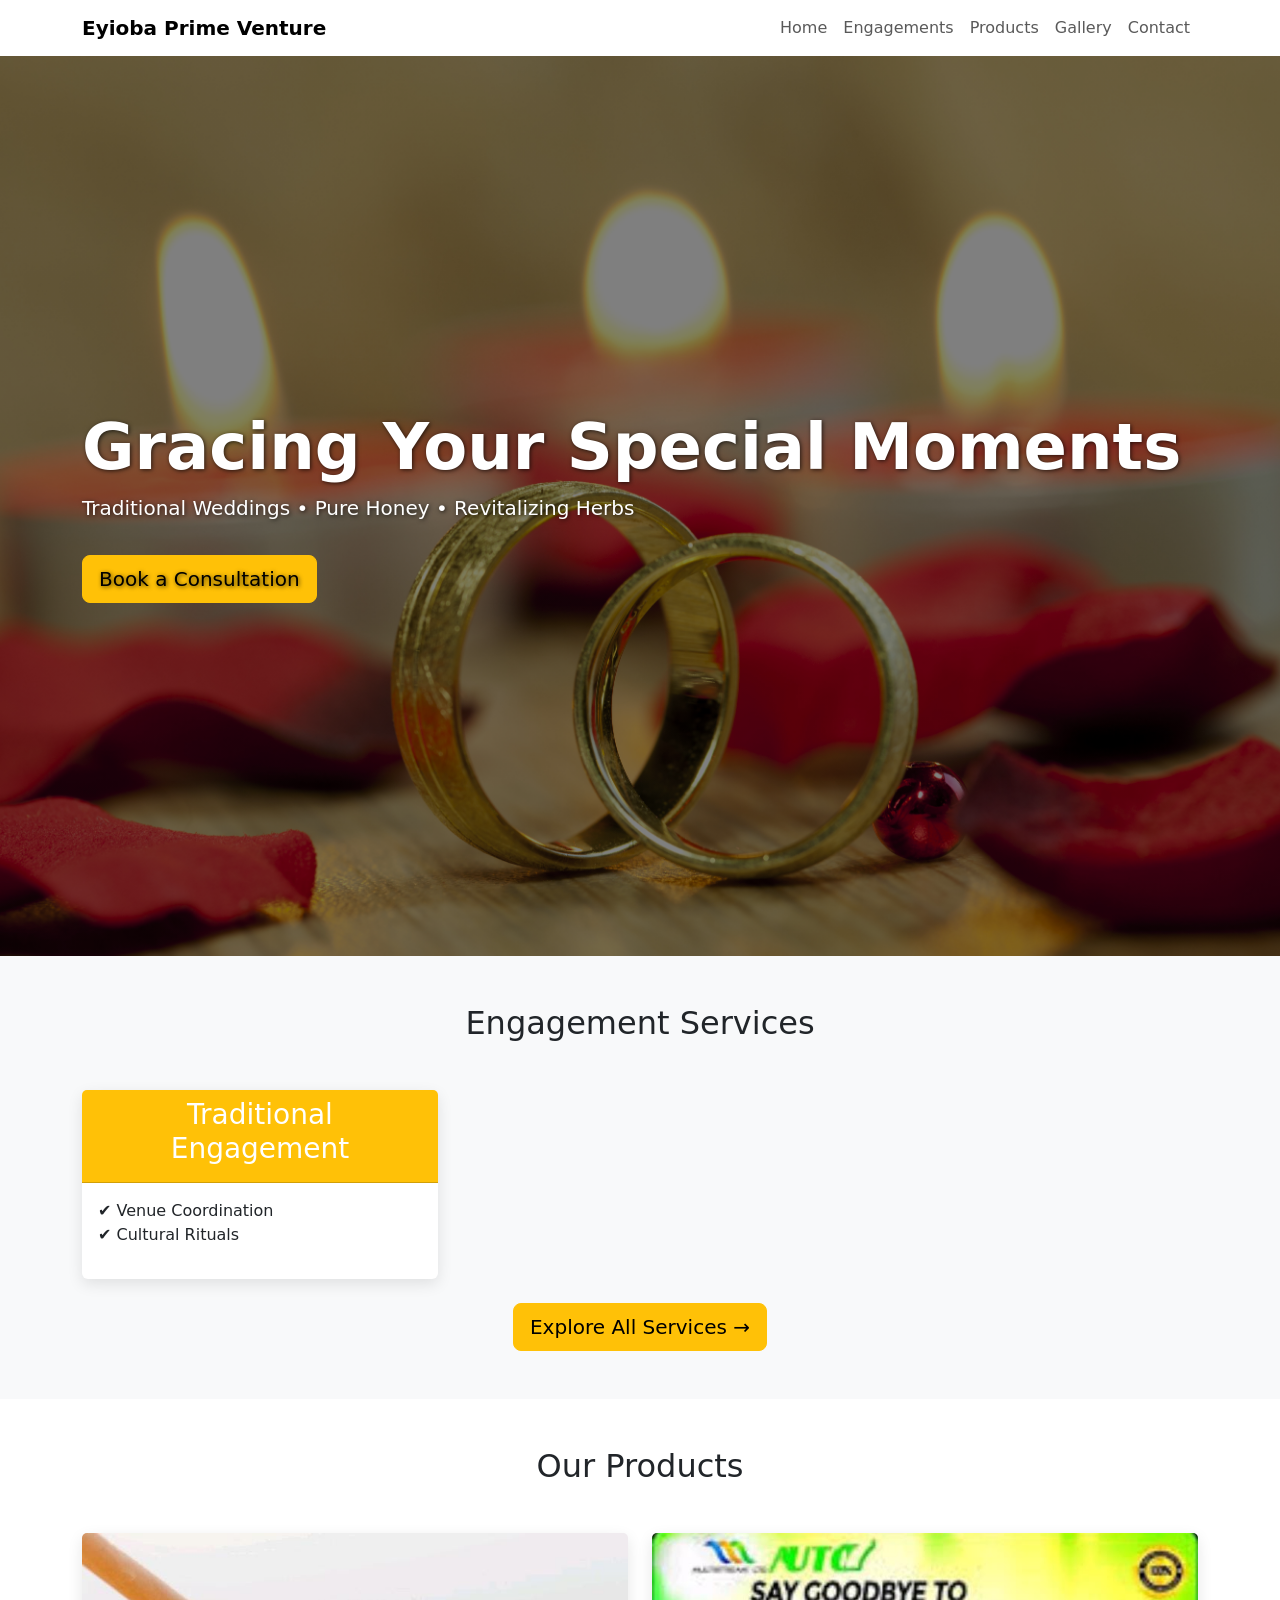
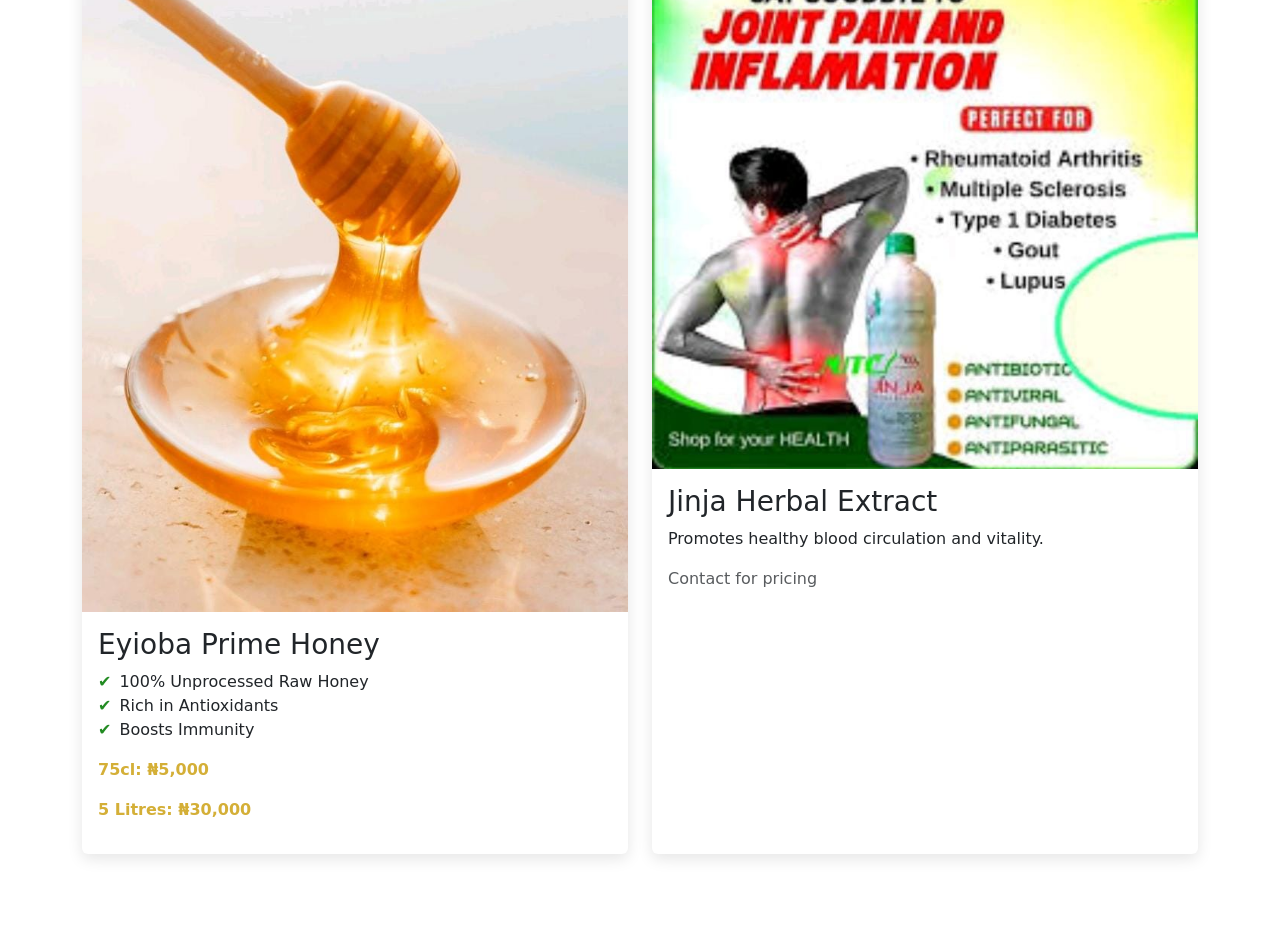
<file: index.html>
<!DOCTYPE html>
<html lang="en">
<head>
  <meta charset="UTF-8">
  <meta name="viewport" content="width=device-width, initial-scale=1.0">
  <title>Eyioba Prime Venture | Engagement • Premium Honey • Herbs</title>
  <!-- Google Fonts -->
  <link href="https://fonts.googleapis.com/css2?family=Playfair+Display:wght@700&family=Lato:wght@400;700&display=swap" rel="stylesheet">
  <!-- Bootstrap CSS -->
  <link href="https://cdn.jsdelivr.net/npm/bootstrap@5.3.0/dist/css/bootstrap.min.css" rel="stylesheet">
  <!-- Custom CSS -->
  <link href="css/style.css" rel="stylesheet">  <!-- Added "css/" -->
</head>
<body>
  <!-- Navbar -->
  <nav class="navbar navbar-expand-lg navbar-light bg-white sticky-top">
    <div class="container">
      <a class="navbar-brand fw-bold" href="#">Eyioba Prime Venture</a>
      <button class="navbar-toggler" type="button" data-bs-toggle="collapse" data-bs-target="#navbarNav">
        <span class="navbar-toggler-icon"></span>
      </button>
      <div class="collapse navbar-collapse" id="navbarNav">
        <ul class="navbar-nav ms-auto">
          <li class="nav-item">
            <a class="nav-link" href="index.html">Home</a>
          </li>
          <li class="nav-item">
            <a class="nav-link" href="services.html">Engagements</a>
          </li>
          <li class="nav-item">
            <a class="nav-link" href="products.html">Products</a>
          </li>
          <li class="nav-item">
            <a class="nav-link" href="gallery.html">Gallery</a>
          </li>
          <li class="nav-item">
            <a class="nav-link" href="contact.html">Contact</a>
          </li>
        </ul>
      </div>
    </div>
  </nav>

  <!-- Hero Section -->
  <header class="hero-section">
    <div class="container h-100 d-flex align-items-center">
      <div class="hero-text text-white">
        <h1 class="display-3 fw-bold">Gracing Your Special Moments</h1>
        <p class="lead">Traditional  Weddings • Pure Honey • Revitalizing Herbs</p>
        <a href="contact.html" class="btn btn-warning btn-lg mt-3">Book a Consultation</a>
      </div>
    </div>
  </header>
<!-- ===== Engagement Services Section ===== -->
<section class="py-5 bg-light">
  <div class="container">
    <h2 class="text-center mb-5">Engagement Services</h2>
    <div class="row g-4">
      <!-- Service Card 1 -->
      <div class="col-md-4">
        <a href="services.html#traditional" class="text-decoration-none"> <!-- Added deep link -->
          <div class="card h-100 hover-effect">
            <div class="card-header bg-warning text-white">
              <h3 class="text-center">Traditional Engagement</h3>
            </div>
            <div class="card-body">
              <ul class="list-unstyled">
                <li>✔ Venue Coordination</li>
                <li>✔ Cultural Rituals</li>
              </ul>
            </div>
          </div>
        </a>
      </div>
      <!-- Add 2 more service cards -->
        <div class="text-center mt-4">
      <a href="services.html" class="btn btn-warning btn-lg">Explore All Services →</a>
    </div>
  </div>
</section>
    
    
  <!-- Products Section -->
<section class="py-5">
  <div class="container">
    <h2 class="text-center mb-5">Our Products</h2>
    <div class="row">
      <!-- Honey Product -->
      <div class="col-md-6 mb-4">
        <a href="products.html" class="text-decoration-none"> <!-- Added link wrapper -->
          <div class="card h-100">
            <img src="images/honey.jpg" class="card-img-top" alt="Pure Honey">
            <div class="card-body">
              <h3 class="card-title">Eyioba Prime Honey</h3>
              <ul class="benefits-list">
                <li>100% Unprocessed Raw Honey</li>
                <li>Rich in Antioxidants</li>
                <li>Boosts Immunity</li>
              </ul>
              <div class="pricing">
                <p><strong>75cl:</strong> ₦5,000</p>
                <p><strong>5 Litres:</strong> ₦30,000</p>
              </div>
            </div>
          </div>
        </a> <!-- Close link wrapper -->
      </div>
      
      <!-- Jinja Herb Product -->
      <div class="col-md-6 mb-4">
        <a href="products.html" class="text-decoration-none"> <!-- Added link wrapper -->
          <div class="card h-100">
            <img src="images/herb.jpg" class="card-img-top" alt="Jinja Herb Extract">
            <div class="card-body">
              <h3 class="card-title">Jinja Herbal Extract</h3>
              <p>Promotes healthy blood circulation and vitality.</p>
              <p class="text-muted">Contact for pricing</p>
            </div>
          </div>
        </a> <!-- Close link wrapper -->
      </div>
    </div>
  </div>
</section>

  <!-- Bootstrap JS -->
  <script src="https://cdn.jsdelivr.net/npm/bootstrap@5.3.0/dist/js/bootstrap.bundle.min.js"></script>
</body>
</html>
</file>
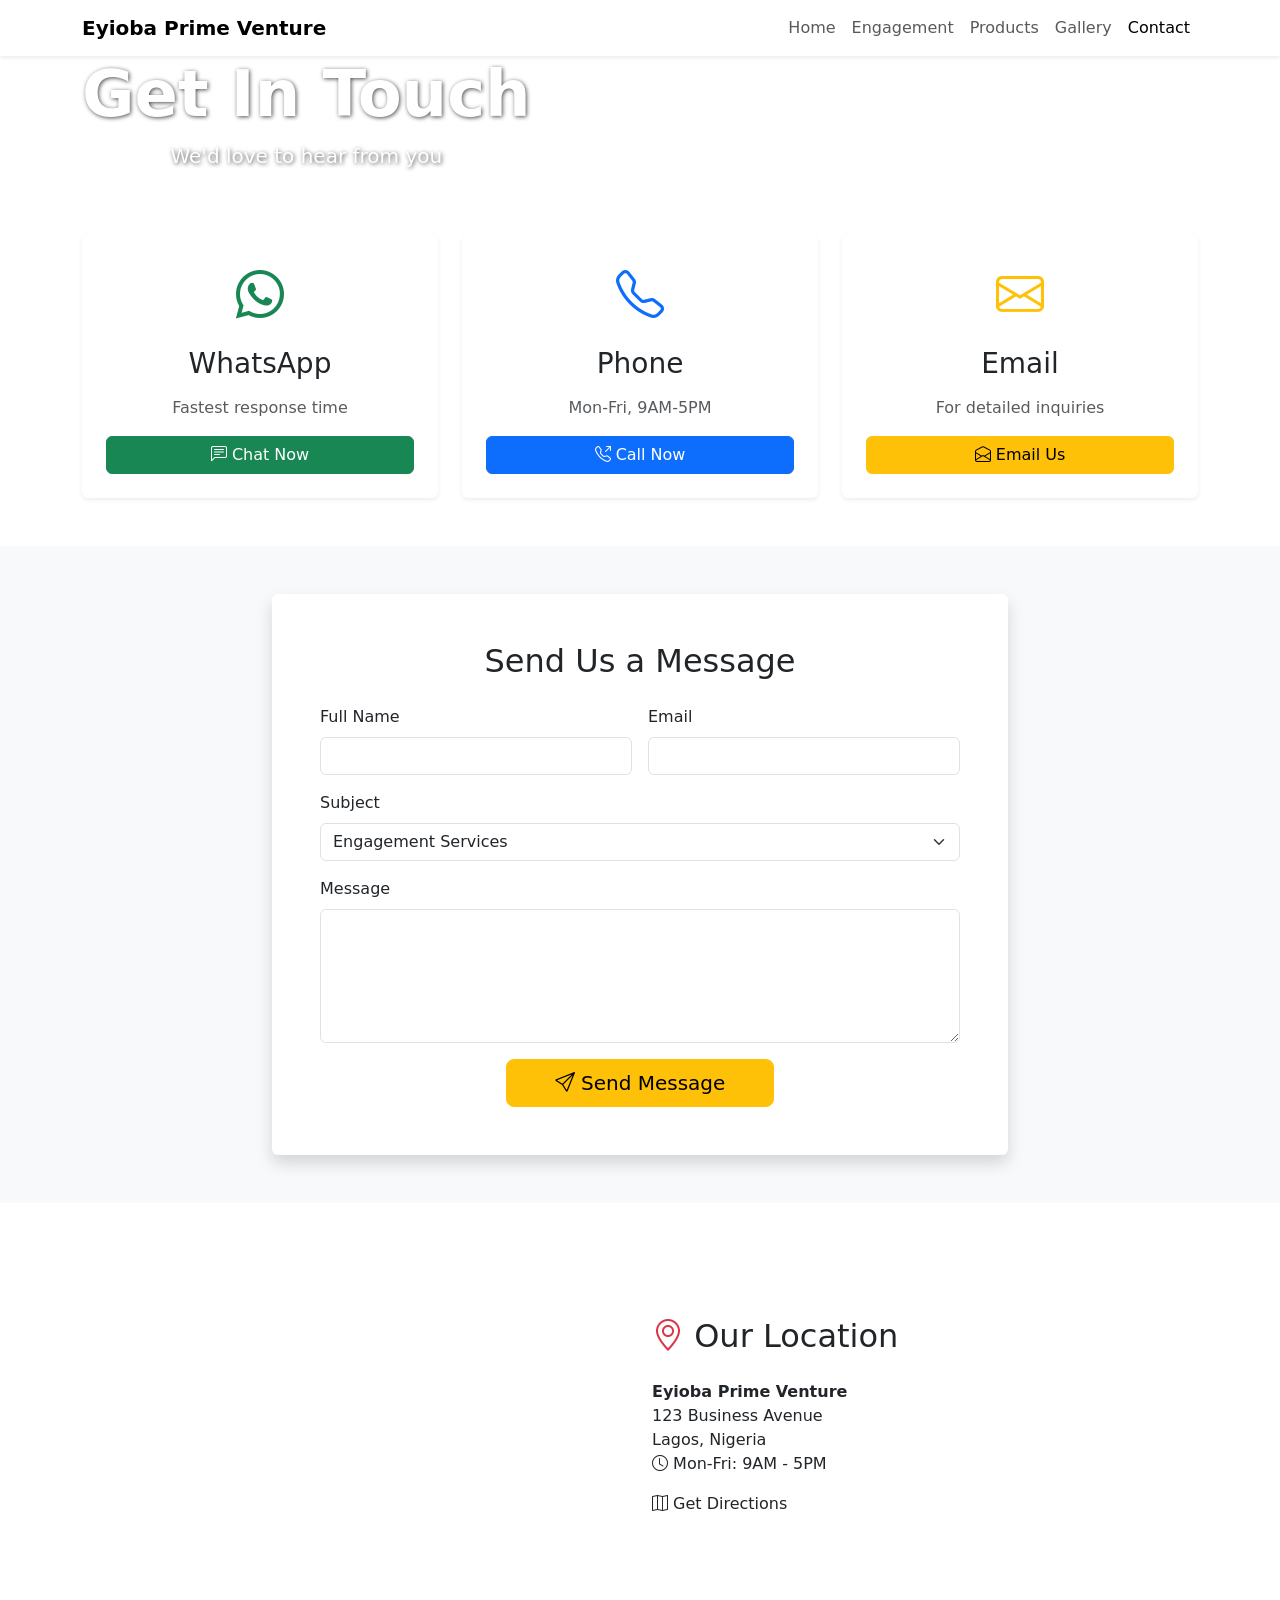
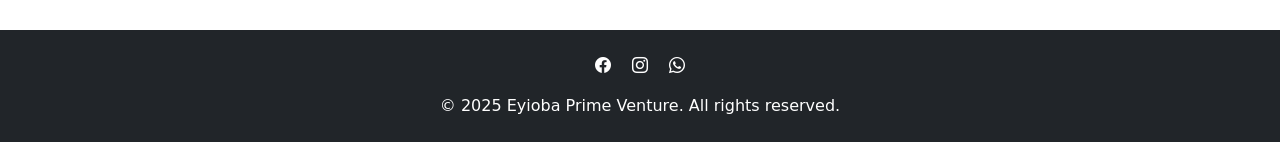
<file: contact.html>
<!DOCTYPE html>
<html lang="en">
<head>
  <meta charset="UTF-8">
  <meta name="viewport" content="width=device-width, initial-scale=1.0">
  <title>Eyioba Prime Venture | Contact Us</title>
  <!-- Google Fonts -->
  <link href="https://fonts.googleapis.com/css2?family=Playfair+Display:wght@700&family=Lato:wght@400;700&display=swap" rel="stylesheet">
  <!-- Bootstrap CSS -->
  <link href="https://cdn.jsdelivr.net/npm/bootstrap@5.3.0/dist/css/bootstrap.min.css" rel="stylesheet">
  <!-- Bootstrap Icons -->
  <link rel="stylesheet" href="https://cdn.jsdelivr.net/npm/bootstrap-icons@1.10.0/font/bootstrap-icons.css">
  <!-- Custom CSS -->
  <link href="css/style.css" rel="stylesheet">
</head>
<body>
  <!-- ===== Navbar ===== -->
  <nav class="navbar navbar-expand-lg navbar-light bg-white sticky-top shadow-sm">
    <div class="container">
      <a class="navbar-brand fw-bold" href="index.html">Eyioba Prime Venture</a>
      <button class="navbar-toggler" type="button" data-bs-toggle="collapse" data-bs-target="#navbarNav">
        <span class="navbar-toggler-icon"></span>
      </button>
      <div class="collapse navbar-collapse" id="navbarNav">
        <ul class="navbar-nav ms-auto">
          <li class="nav-item">
            <a class="nav-link" href="index.html">Home</a>
          </li>
          <li class="nav-item">
            <a class="nav-link" href="services.html">Engagement</a>
          </li>
          <li class="nav-item">
            <a class="nav-link" href="products.html">Products</a>
          </li>
          <li class="nav-item">
            <a class="nav-link" href="gallery.html">Gallery</a>
          </li>
          <li class="nav-item">
            <a class="nav-link active" href="contact.html">Contact</a>
          </li>
        </ul>
      </div>
    </div>
  </nav>

  <!-- ===== Hero Section ===== -->
  <header class="contact-hero">
    <div class="container h-100 d-flex align-items-center">
      <div class="hero-text text-white text-center">
        <h1 class="display-3 fw-bold">Get In Touch</h1>
        <p class="lead">We'd love to hear from you</p>
      </div>
    </div>
  </header>

  <!-- ===== Contact Methods ===== -->
  <section class="py-5">
    <div class="container">
      <div class="row g-4">
        <!-- WhatsApp -->
        <div class="col-md-4">
          <div class="card h-100 border-0 shadow-sm text-center p-4">
            <i class="bi bi-whatsapp text-success" style="font-size: 3rem;"></i>
            <h3 class="my-3">WhatsApp</h3>
            <p class="text-muted">Fastest response time</p>
            <a href="https://wa.me/2348052071411" class="btn btn-success stretched-link">
              <i class="bi bi-chat-left-text"></i> Chat Now
            </a>
          </div>
        </div>

        <!-- Phone -->
        <div class="col-md-4">
          <div class="card h-100 border-0 shadow-sm text-center p-4">
            <i class="bi bi-telephone text-primary" style="font-size: 3rem;"></i>
            <h3 class="my-3">Phone</h3>
            <p class="text-muted">Mon-Fri, 9AM-5PM</p>
            <a href="tel:+2348052071411" class="btn btn-primary stretched-link">
              <i class="bi bi-telephone-outbound"></i> Call Now
            </a>
          </div>
        </div>

        <!-- Email -->
        <div class="col-md-4">
          <div class="card h-100 border-0 shadow-sm text-center p-4">
            <i class="bi bi-envelope text-warning" style="font-size: 3rem;"></i>
            <h3 class="my-3">Email</h3>
            <p class="text-muted">For detailed inquiries</p>
            <a href="mailto:omoyemiafolabi12" class="btn btn-warning stretched-link">
              <i class="bi bi-envelope-open"></i> Email Us
            </a>
          </div>
        </div>
      </div>
    </div>
  </section>

  <!-- ===== Contact Form ===== -->
  <section class="py-5 bg-light">
    <div class="container">
      <div class="row justify-content-center">
        <div class="col-lg-8">
          <div class="card border-0 shadow">
            <div class="card-body p-5">
              <h2 class="text-center mb-4">Send Us a Message</h2>
              <form action="https://formspree.io/f/moveovrw" method="POST">
                <div class="row g-3">
                  <div class="col-md-6">
                    <label for="name" class="form-label">Full Name</label>
                    <input type="text" class="form-control" id="name" name="name" required>
                  </div>
                  <div class="col-md-6">
                    <label for="email" class="form-label">Email</label>
                    <input type="email" class="form-control" id="email" name="email" required>
                  </div>
                  <div class="col-12">
                    <label for="subject" class="form-label">Subject</label>
                    <select class="form-select" id="subject" name="subject">
                      <option value="Engagement Services">Engagement Services</option>
                      <option value="Product Inquiry">Product Inquiry</option>
                      <option value="General Question">General Question</option>
                    </select>
                  </div>
                  <div class="col-12">
                    <label for="message" class="form-label">Message</label>
                    <textarea class="form-control" id="message" name="message" rows="5" required></textarea>
                  </div>
                  <div class="col-12 text-center">
                    <button type="submit" class="btn btn-warning btn-lg px-5">
                      <i class="bi bi-send"></i> Send Message
                    </button>
                  </div>
                </div>
              </form>
            </div>
          </div>
        </div>
      </div>
    </div>
  </section>

  <!-- ===== Location ===== -->
  <section class="py-5">
    <div class="container">
      <div class="row align-items-center">
        <div class="col-md-6 mb-4">
          <div class="ratio ratio-16x9">
            <iframe src="https://www.google.com/maps/embed?pb=!1m18!1m12!1m3!1d5343.369290663406!2d3.6736335823610897!3d6.9854179081914545!2m3!1f0!2f0!3f0!3m2!1i1024!2i768!4f13.1!3m3!1m2!1s0x103bd69808e825a3%3A0x3ed09f4096ede69f!2sIshara%2C%20Ogun%20State!5e0!3m2!1sen!2sng!4v1744925022529!5m2!1sen!2sng" width="600" height="450" style="border:0;" allowfullscreen="" loading="lazy" referrerpolicy="no-referrer-when-downgrade"></iframe> 
          </div>
        </div>
        <div class="col-md-6">
          <h2><i class="bi bi-geo-alt text-danger"></i> Our Location</h2>
          <address class="mt-4">
            <strong>Eyioba Prime Venture</strong><br>
            123 Business Avenue<br>
            Lagos, Nigeria<br>
            <i class="bi bi-clock"></i> Mon-Fri: 9AM - 5PM
          </address>
          </a href=<iframe src="https://www.google.com/maps/embed?pb=!1m18!1m12!1m3!1d5343.369290663406!2d3.6736335823610897!3d6.9854179081914545!2m3!1f0!2f0!3f0!3m2!1i1024!2i768!4f13.1!3m3!1m2!1s0x103bd69808e825a3%3A0x3ed09f4096ede69f!2sIshara%2C%20Ogun%20State!5e0!3m2!1sen!2sng!4v1744925022529!5m2!1sen!2sng" width="600" height="450" style="border:0;" allowfullscreen="" loading="lazy" referrerpolicy="no-referrer-when-downgrade"></iframe>
            <i class="bi bi-map"></i> Get Directions
          </a>
        </div>
      </div>
    </div>
  </section>

  <!-- ===== Footer ===== -->
  <footer class="py-4 bg-dark text-white">
    <div class="container text-center">
      <div class="mb-3">
        <a href="#" class="text-white me-3"><i class="bi bi-facebook"></i></a>
        <a href="#" class="text-white me-3"><i class="bi bi-instagram"></i></a>
        <a href="#" class="text-white"><i class="bi bi-whatsapp"></i></a>
      </div>
      <p class="mb-0">© 2025 Eyioba Prime Venture. All rights reserved.</p>
    </div>
  </footer>

  <!-- Bootstrap JS -->
  <script src="https://cdn.jsdelivr.net/npm/bootstrap@5.3.0/dist/js/bootstrap.bundle.min.js"></script>
</body>
</html>
</file>
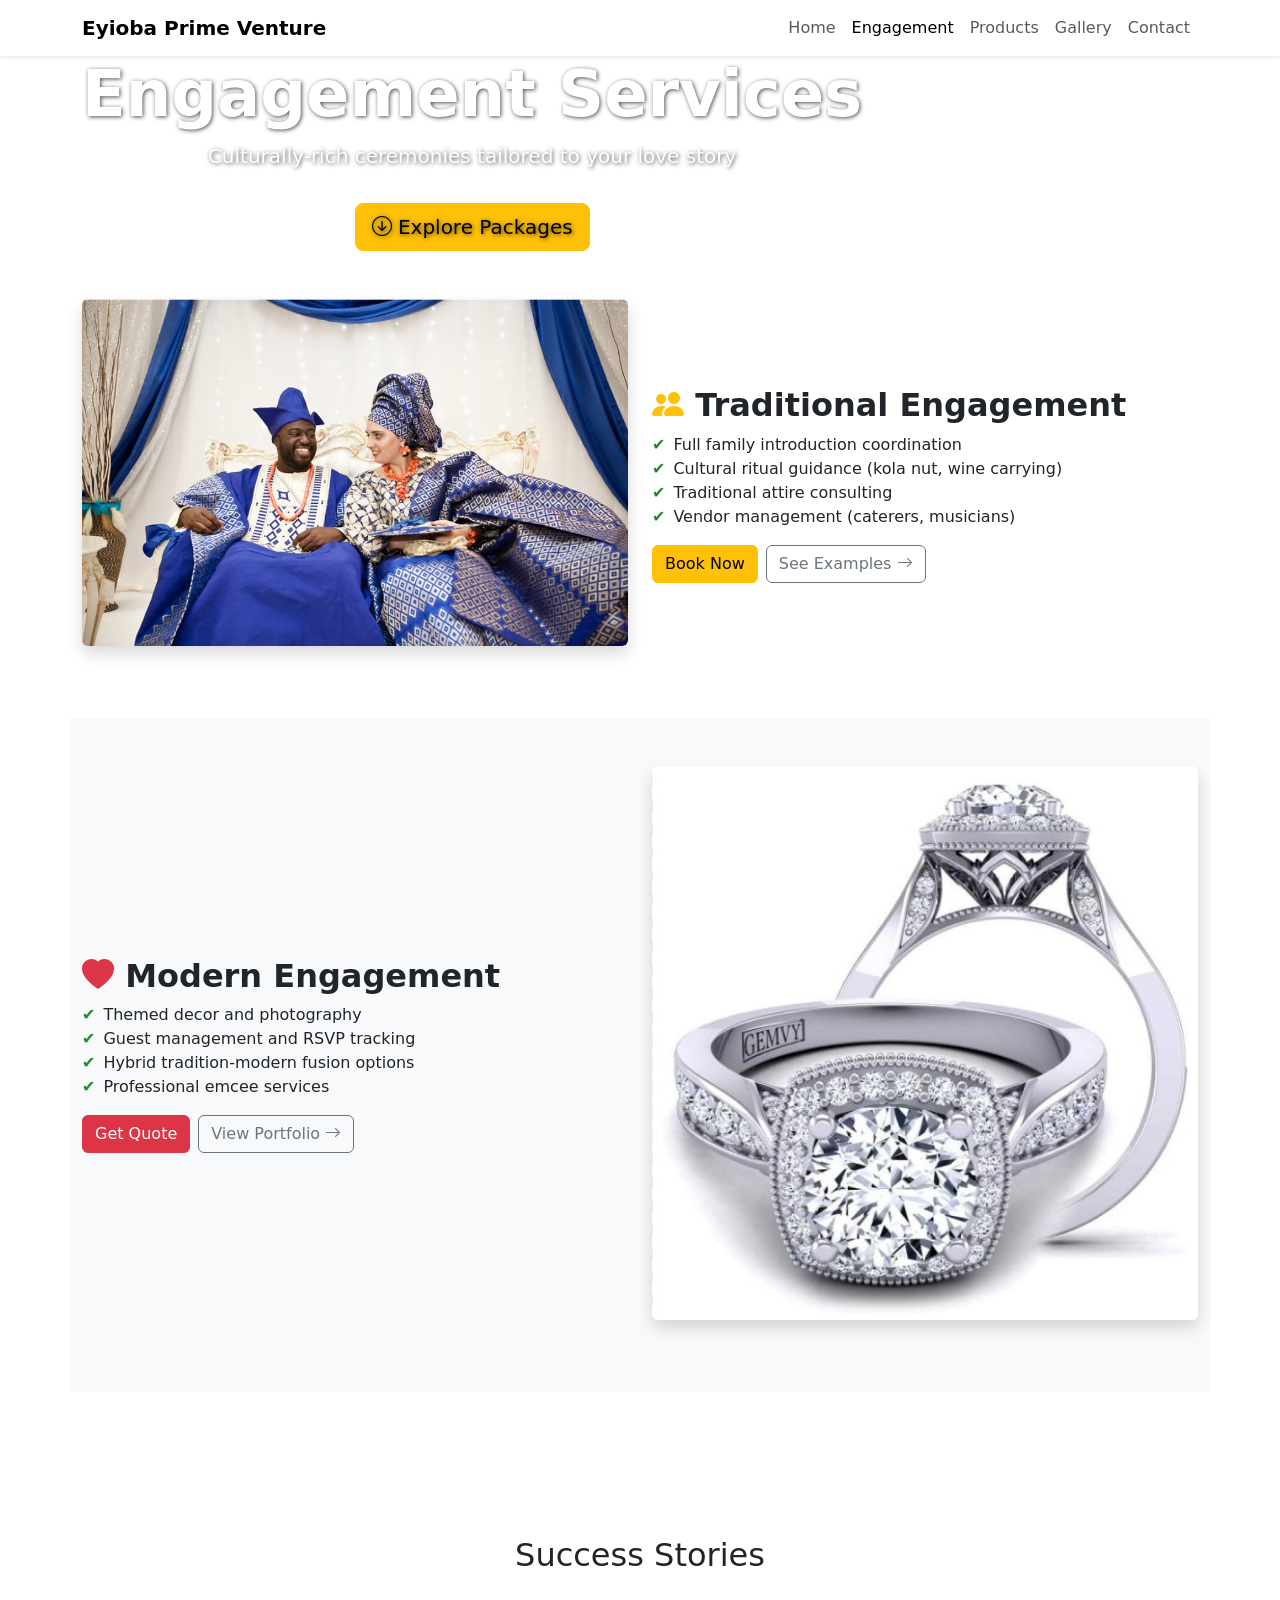
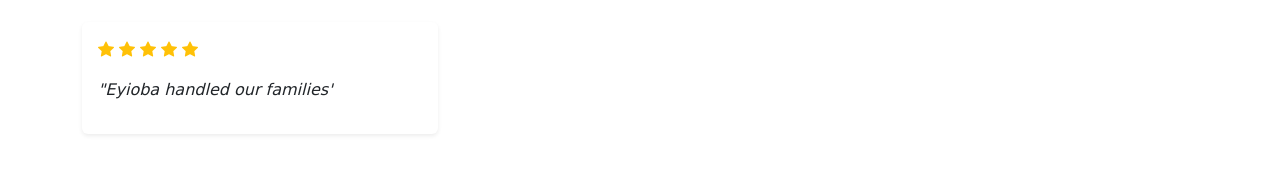
<file: services.html>
<!DOCTYPE html>
<html lang="en">
<head>
  <meta charset="UTF-8">
  <meta name="viewport" content="width=device-width, initial-scale=1.0">
  <title>Eyioba Prime Venture | Premium Engagement Services</title>
  <!-- Google Fonts -->
  <link href="https://fonts.googleapis.com/css2?family=Playfair+Display:wght@700&family=Lato:wght@400;700&display=swap" rel="stylesheet">
  <!-- Bootstrap CSS -->
  <link href="https://cdn.jsdelivr.net/npm/bootstrap@5.3.0/dist/css/bootstrap.min.css" rel="stylesheet">
  <!-- Bootstrap Icons -->
  <link rel="stylesheet" href="https://cdn.jsdelivr.net/npm/bootstrap-icons@1.10.0/font/bootstrap-icons.css">
  <!-- Custom CSS -->
  <link href="css/style.css" rel="stylesheet">
</head>
<body>
  <!-- ===== Navbar (Reuse from index.html) ===== -->
  <nav class="navbar navbar-expand-lg navbar-light bg-white sticky-top shadow-sm">
    <div class="container">
      <a class="navbar-brand fw-bold" href="index.html">Eyioba Prime Venture</a>
      <button class="navbar-toggler" type="button" data-bs-toggle="collapse" data-bs-target="#navbarNav">
        <span class="navbar-toggler-icon"></span>
      </button>
      <div class="collapse navbar-collapse" id="navbarNav">
        <ul class="navbar-nav ms-auto">
          <li class="nav-item">
            <a class="nav-link" href="index.html">Home</a>
          </li>
          <li class="nav-item">
            <a class="nav-link active" href="services.html">Engagement</a>
          </li>
          <li class="nav-item">
            <a class="nav-link" href="products.html">Products</a>
          </li>
          <li class="nav-item">
            <a class="nav-link" href="gallery.html">Gallery</a>
          </li>
          <li class="nav-item">
            <a class="nav-link" href="contact.html">Contact</a>
          </li>
        </ul>
      </div>
    </div>
  </nav>

  <!-- ===== Hero Section ===== -->
  <header class="engagement-hero">
    <div class="container h-100 d-flex align-items-center">
      <div class="hero-text text-white text-center">
        <h1 class="display-3 fw-bold">Engagement Services</h1>
        <p class="lead">Culturally-rich ceremonies tailored to your love story</p>
        <a href="#services" class="btn btn-warning btn-lg mt-3">
          <i class="bi bi-arrow-down-circle"></i> Explore Packages
        </a>
      </div>
    </div>
  </header>

  <!-- ===== Services Section ===== -->
  <section id="services" class="py-5">
    <div class="container">
      <!-- Traditional Engagement -->
      <div id="traditional" class="row align-items-center mb-5">
        <div class="col-md-6 mb-4">
          <img src="images/traditional-engagement.jpg" class="img-fluid rounded shadow" alt="Traditional Engagement">
        </div>
        <div class="col-md-6">
          <h2 class="fw-bold">
            <i class="bi bi-people-fill text-warning"></i> Traditional Engagement
          </h2>
          <ul class="benefits-list">
            <li>Full family introduction coordination</li>
            <li>Cultural ritual guidance (kola nut, wine carrying)</li>
            <li>Traditional attire consulting</li>
            <li>Vendor management (caterers, musicians)</li>
          </ul>
          <div class="d-flex gap-2">
            <a href="contact.html" class="btn btn-warning">Book Now</a>
            <a href="gallery.html#traditional" class="btn btn-outline-secondary">
              See Examples <i class="bi bi-arrow-right"></i>
            </a>
          </div>
        </div>
      </div>

      <!-- Modern Engagement -->
      <div id="modern" class="row align-items-center mb-5 py-5 bg-light">
        <div class="col-md-6 order-md-2 mb-4">
          <img src="images/modern-engagement.jpg" class="img-fluid rounded shadow" alt="Modern Engagement">
        </div>
        <div class="col-md-6 order-md-1">
          <h2 class="fw-bold">
            <i class="bi bi-heart-fill text-danger"></i> Modern Engagement
          </h2>
          <ul class="benefits-list">
            <li>Themed decor and photography</li>
            <li>Guest management and RSVP tracking</li>
            <li>Hybrid tradition-modern fusion options</li>
            <li>Professional emcee services</li>
          </ul>
          <div class="d-flex gap-2">
            <a href="contact.html" class="btn btn-danger">Get Quote</a>
            <a href="gallery.html#modern" class="btn btn-outline-secondary">
              View Portfolio <i class="bi bi-arrow-right"></i>
            </a>
          </div>
        </div>
      </div>
    </div>
  </section>

  <!-- ===== Testimonials ===== -->
  <section class="py-5 bg-white">
    <div class="container">
      <h2 class="text-center mb-5">Success Stories</h2>
      <div class="row g-4">
        <div class="col-md-4">
          <div class="card h-100 border-0 shadow-sm">
            <div class="card-body">
              <div class="mb-3 text-warning">
                <i class="bi bi-star-fill"></i>
                <i class="bi bi-star-fill"></i>
                <i class="bi bi-star-fill"></i>
                <i class="bi bi-star-fill"></i>
                <i class="bi bi-star-fill"></i>
              </div>
              <p class="fst-italic">"Eyioba handled our families'
</file>
<file: css/style.css>
:root {
  --primary: #D4AF37; /* Gold */
  --secondary: #228B22; /* Green */
  --neutral: #FFFDD0; /* Cream */
}

/* Hero Section */

  .hero-section {
  background: 
    linear-gradient(rgba(0, 0, 0, 0.5), rgba(0, 0, 0, 0.5)),
    url('../images/hero-bg.jpg') center/cover no-repeat;
  height: 100vh;
  color: white;
      min-height: 100vh;
  width: 100%;
}
/* Improve text readability on hero image */
.hero-text {
  text-shadow: 1px 1px 4px rgba(0,0,0,0.7);
}

/* Gold button hover effect */
.btn-warning:hover {
  background-color: var(--primary);
  transform: scale(1.05);
  transition: all 0.3s ease;
}
/* Product Cards */
.card {
  border: none;
  box-shadow: 0 5px 15px rgba(0,0,0,0.1);
  transition: transform 0.3s;
    .pricing {
  font-weight: 700;
  color: var(--primary);
}
}
.card:hover {
  transform: translateY(-10px);
}

/* Benefits List */
.benefits-list {
  list-style-type: none;
  padding-left: 0;
}
.benefits-list li::before {
  content: "✔";
  color: var(--secondary);
  margin-right: 8px;
}

/* EDIT: Mobile responsiveness */
  @media (max-width: 768px) {
  .hero-text h1 {
    font-size: 2.5rem !important;
  }
  .hero-text .lead {
    font-size: 1rem;
  }
}
  }
/* Add to your CSS */
.hover-shadow {
  transition: transform 0.3s, box-shadow 0.3s;
}
.hover-shadow:hover {
  transform: translateY(-5px);
  box-shadow: 0 10px 20px rgba(0,0,0,0.15);
}
.btn-outline-warning:hover {
  background-color: #D4AF37;
  color: white;
}
/* Engagement Page Specific Styles */
.engagement-hero {
  background: linear-gradient(rgba(0, 0, 0, 0.6), url('../images/engagement-hero.jpg') center/cover no-repeat;
  height: 70vh;
}

/* Benefit List Styling */
.benefits-list {
  list-style: none;
  padding-left: 0;
}
.benefits-list li {
  padding: 8px 0;
  position: relative;
  padding-left: 30px;
}
.benefits-list li:before {
  content: "✓";
  color: #228B22;
  font-weight: bold;
  position: absolute;
  left: 0;
}

/* Responsive Adjustments */
@media (max-width: 768px) {
  .engagement-hero {
    height: 50vh;
  }
  .hero-text h1 {
    font-size: 2.5rem;
  }
}
/* Products Page Specific Styles */
.products-hero {
  background: linear-gradient(rgba(0, 0, 0, 0.6), url('../images/products-hero.jpg') center/cover no-repeat;
  height: 60vh;
}

.product-card {
  transition: all 0.3s ease;
  border-radius: 15px !important;
  overflow: hidden;
}
.product-card:hover {
  transform: translateY(-10px);
  box-shadow: 0 15px 30px rgba(0,0,0,0.1);
}

.price-tag {
  font-size: 1.2rem;
  font-weight: bold;
}

/* Responsive Adjustments */
@media (max-width: 768px) {
  .products-hero {
    height: 50vh;
  }
  .hero-text h1 {
    font-size: 2.5rem;
  }
}
}
/* Gallery Page Specific Styles */
.gallery-hero {
  background: linear-gradient(rgba(0, 0, 0, 0.7), url('../images/gallery-hero.jpg') center/cover no-repeat;
  height: 60vh;
}

.gallery-grid a {
  display: block;
  overflow: hidden;
  border-radius: 8px;
  transition: transform 0.3s;
}

.gallery-grid a:hover {
  transform: scale(0.98);
}

.gallery-grid img {
  width: 100%;
  height: 250px;
  object-fit: cover;
  transition: all 0.3s ease;
}

.gallery-grid a:hover img {
  opacity: 0.9;
}

/* Lightbox Overrides */
.lightbox .lb-image {
  border: 10px solid white;
  border-radius: 3px;
}

/* Responsive Adjustments */
@media (max-width: 768px) {
  .gallery-hero {
    height: 50vh;
  }
  .gallery-grid img {
    height: 180px;
  }
}
</file>
